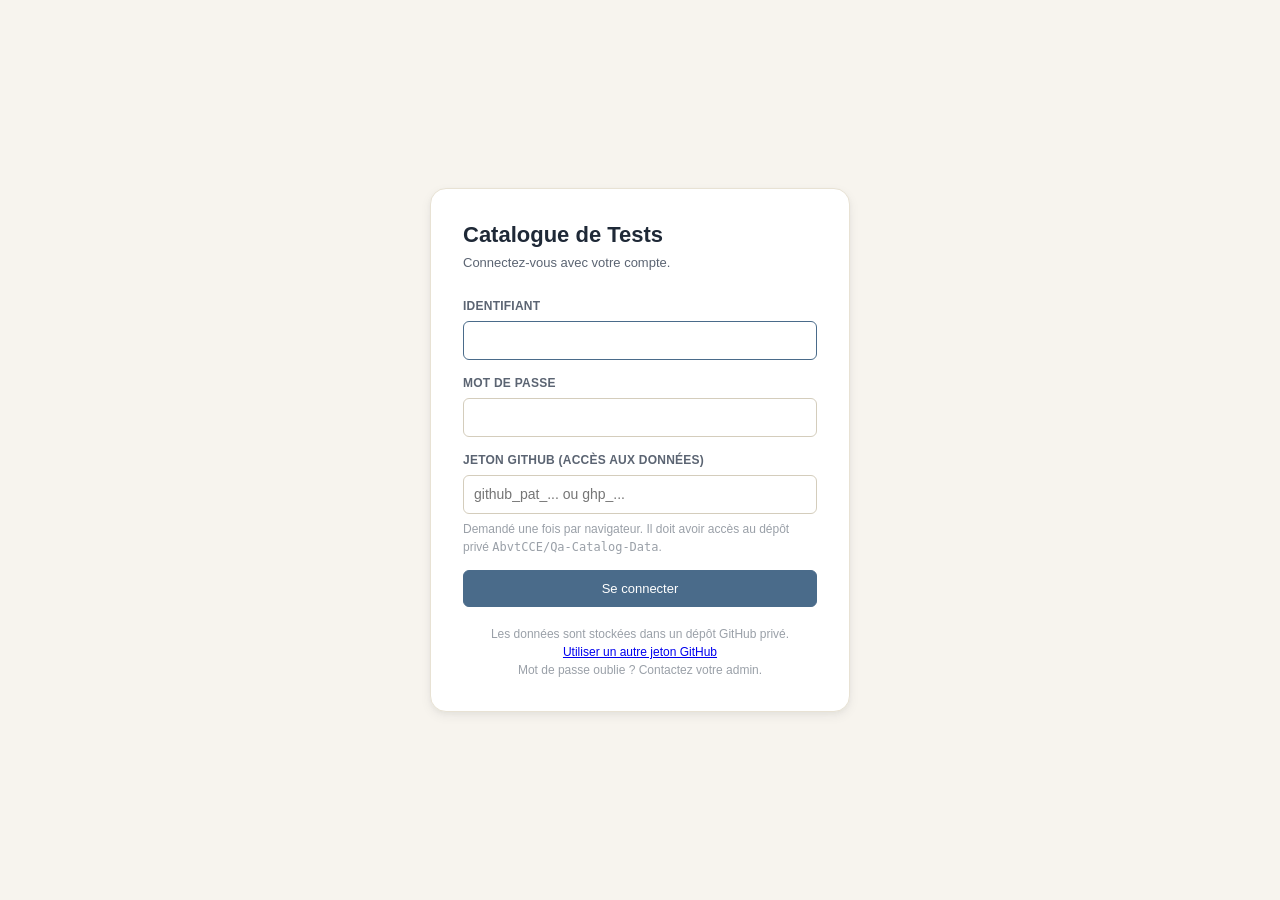
<file: index.html>
<!DOCTYPE html>
<html lang="fr">
<head>
<meta charset="UTF-8">
<meta name="viewport" content="width=device-width, initial-scale=1.0">
<title>Catalogue de Tests</title>
  <link rel="stylesheet" href="assets/css/app.css?v=2026.10.23.8">

<script src="assets/js/config.js?v=2026.10.23.8"></script>
<script src="assets/js/crypto-utils.js?v=2026.10.23.8"></script>
<script src="assets/js/github-api.js?v=2026.10.23.8"></script>
<script src="assets/js/session.js?v=2026.10.23.8"></script>
<script src="assets/js/permissions.js?v=2026.10.23.8"></script>
<script>
  /* Auth guard - bloque le rendu si non connecte. */
  if (!window.QASession.requireAuth()) {
    document.documentElement.style.display = 'none';
  }
</script>
</head>
<body>

<div class="app">
  <!-- ===== Sidebar ===== -->
  <aside class="sidebar">
    <svg class="memphis-deco memphis-deco-1" width="120" height="120" viewBox="0 0 120 120" aria-hidden="true">
      <circle cx="80" cy="40" r="32" fill="var(--memphis-1)"/>
      <circle cx="40" cy="80" r="6" fill="var(--memphis-3)"/>
      <circle cx="60" cy="100" r="3" fill="var(--memphis-2)"/>
    </svg>
    <svg class="memphis-deco memphis-deco-2" width="100" height="100" viewBox="0 0 100 100" aria-hidden="true">
      <path d="M10,50 Q25,20 50,50 T90,50" stroke="var(--memphis-4)" stroke-width="3" fill="none" stroke-linecap="round"/>
      <rect x="70" y="70" width="14" height="14" fill="var(--memphis-2)" transform="rotate(15 77 77)"/>
    </svg>

    <div class="logo">
      <span class="logo-mark">
        <svg width="14" height="14" viewBox="0 0 16 16" fill="none" stroke="currentColor" stroke-width="2" stroke-linecap="round" stroke-linejoin="round">
          <path d="M3 7l3 3 7-7"/>
          <path d="M3 13l3 3"/>
        </svg>
      </span>
      <span>Catalogue de Tests</span>
    </div>

    <div class="session-bar" id="session-bar"></div>
    <a href="admin.html" class="admin-link" id="admin-link" style="display:none;">
      <svg width="14" height="14" viewBox="0 0 24 24" fill="none" stroke="currentColor" stroke-width="2" stroke-linecap="round" stroke-linejoin="round"><circle cx="12" cy="8" r="4"/><path d="M4 21v-2a4 4 0 0 1 4-4h8a4 4 0 0 1 4 4v2"/></svg>
      <span>Administration</span>
    </a>
    <div id="sync-indicator" class="sync-indicator" style="display:none;"></div>
    <button id="btn-refresh-github" class="admin-link" style="cursor:pointer;width:100%;justify-content:center;border:1px solid var(--border);" title="Recharger les donnees depuis GitHub (force un fetch sans cache)">
      <svg width="14" height="14" viewBox="0 0 24 24" fill="none" stroke="currentColor" stroke-width="2" stroke-linecap="round" stroke-linejoin="round"><polyline points="23 4 23 10 17 10"/><polyline points="1 20 1 14 7 14"/><path d="M3.51 9a9 9 0 0 1 14.85-3.36L23 10M1 14l4.64 4.36A9 9 0 0 0 20.49 15"/></svg>
      <span>Recharger</span>
    </button>

    <nav class="nav" id="nav"></nav>

    <div class="sidebar-footer">
      <div id="file-sync-section" style="margin-bottom:12px;display:none;"></div>
      <div style="display:flex;gap:6px;margin-bottom:14px;" id="sb-export-import-row">
        <button class="btn btn-sm" id="sb-export" data-perm="export:read" data-tip="Télécharger une sauvegarde JSON ponctuelle" style="flex:1;">Export</button>
        <button class="btn btn-sm" id="sb-import" data-perm="export:update" data-tip="Restaurer depuis un fichier JSON" style="flex:1;">Import</button>
        <input type="file" id="sb-import-file" accept=".json" style="display:none;">
      </div>
      <div>Stockage</div>
      <div class="storage-bar"><div id="storage-fill" style="width:0%"></div></div>
      <div id="storage-text" style="margin-top:4px;">—</div>
    </div>
  </aside>

  <!-- ===== Main ===== -->
  <main>
    <section id="view-dashboard" class="tab-view"></section>
    <section id="view-projects" class="tab-view"></section>
    <section id="view-testers" class="tab-view"></section>
    <section id="view-data" class="tab-view"></section>
    <section id="view-environments" class="tab-view"></section>
    <section id="view-blocks" class="tab-view"></section>
    <section id="view-testcases" class="tab-view"></section>
    <section id="view-testsuites" class="tab-view"></section>
    <section id="view-testplans" class="tab-view"></section>
    <section id="view-risks" class="tab-view"></section>
    <section id="view-automation" class="tab-view"></section>
    <section id="view-anomalies" class="tab-view"></section>
    <section id="view-maturity" class="tab-view"></section>
    <section id="view-measure" class="tab-view"></section>
    <section id="view-reportbuilder" class="tab-view"></section>
    <section id="view-export" class="tab-view"></section>
  </main>
</div>

<!-- ===== Modals ===== -->
<div class="modal-backdrop" id="modal-backdrop">
  <div class="modal" id="modal" role="dialog" aria-modal="true">
    <div class="modal-header">
      <h2 id="modal-title">—</h2>
      <button class="btn-icon btn-ghost" data-close-modal aria-label="Fermer">
        <svg width="18" height="18" viewBox="0 0 24 24" fill="none" stroke="currentColor" stroke-width="2" stroke-linecap="round"><line x1="6" y1="6" x2="18" y2="18"/><line x1="6" y1="18" x2="18" y2="6"/></svg>
      </button>
    </div>
    <div class="modal-body" id="modal-body"></div>
    <div class="modal-footer" id="modal-footer"></div>
  </div>
</div>

<div class="modal-image-viewer" id="image-viewer">
  <img id="image-viewer-img" src="" alt="">
</div>

<div class="toast" id="toast"></div>

<!-- Indicateur de version : change à chaque déploiement. Permet de vérifier que la
     dernière version est bien servie par GitHub Pages (hors cache). -->
<div id="app-version" style="position:fixed;bottom:6px;left:8px;z-index:9999;font:11px/1.4 ui-monospace,SFMono-Regular,Menlo,monospace;color:var(--text-muted,#8a8a8a);background:var(--surface,rgba(255,255,255,.75));padding:2px 7px;border-radius:6px;border:1px solid var(--border,rgba(0,0,0,.08));opacity:.72;pointer-events:none;user-select:none;">v2026.10.23.8</div>

  <script src="assets/js/app/data-model.js?v=2026.10.23.8"></script>
  <script src="assets/js/app/helpers.js?v=2026.10.23.8"></script>
  <script src="assets/js/app/persistence.js?v=2026.10.23.8"></script>
  <script src="assets/js/app/renderers.js?v=2026.10.23.8"></script>
  <script src="assets/js/app/reports-export.js?v=2026.10.23.8"></script>
  <script src="assets/js/app/free-report.js?v=2026.10.23.8"></script>
  <script src="assets/js/app/weekly-report.js?v=2026.10.23.8"></script>
  <script src="assets/js/app/completion-report.js?v=2026.10.23.8"></script>
  <script src="assets/js/app/risks.js?v=2026.10.23.8"></script>
  <script src="assets/js/app/test-env-data.js?v=2026.10.23.8"></script>
  <script src="assets/js/app/automation.js?v=2026.10.23.8"></script>
  <script src="assets/js/app/guide.js?v=2026.10.23.8"></script>
  <script src="assets/js/app/measure.js?v=2026.10.23.8"></script>
  <script src="assets/js/app/maturity-data.js?v=2026.10.23.8"></script>
  <script src="assets/js/app/maturity.js?v=2026.10.23.8"></script>
  <script src="assets/js/app/ui-nav.js?v=2026.10.23.8"></script>
  <script src="assets/js/app/main.js?v=2026.10.23.8"></script>
</body>
</html>
</file>
<file: assets/css/app.css>
/* ===== Tokens ===== */
  :root {
    --bg: #F7F4EE;
    --bg-decoration: #EFEBE2;
    --surface: #FFFFFF;
    --surface-soft: #FBF9F4;
    --text: #1F2937;
    --text-soft: #5B6472;
    --text-muted: #9AA0A8;
    --border: #E8E2D4;
    --border-strong: #D4CDBC;

    --primary: #4A6B8A;
    --primary-soft: #DDE6F0;
    --accent: #D9824B;
    --accent-soft: #F8E6D6;
    --success: #5E9A82;
    --success-soft: #DCEAE3;
    --warning: #D4A24A;
    --warning-soft: #F6EBD2;
    --danger: #B86658;
    --danger-soft: #F4DCD7;

    --memphis-1: #E8C9A5;
    --memphis-2: #B8C9D9;
    --memphis-3: #D9B5B0;
    --memphis-4: #C5D5C2;

    --shadow-sm: 0 1px 2px rgba(31,41,55,0.04);
    --shadow: 0 1px 3px rgba(31,41,55,0.06), 0 1px 2px rgba(31,41,55,0.04);
    --shadow-lg: 0 4px 12px rgba(31,41,55,0.06), 0 2px 4px rgba(31,41,55,0.04);

    --radius-sm: 6px;
    --radius: 10px;
    --radius-lg: 16px;

    --font-sans: -apple-system, BlinkMacSystemFont, "Segoe UI", Roboto, Oxygen, Ubuntu, Cantarell, sans-serif;
    --font-mono: ui-monospace, SFMono-Regular, "SF Mono", Menlo, Consolas, monospace;
  }

  /* ===== Reset ===== */
  *, *::before, *::after { box-sizing: border-box; }
  html, body { margin: 0; padding: 0; }
  body {
    font-family: var(--font-sans);
    color: var(--text);
    background: var(--bg);
    font-size: 14px;
    line-height: 1.5;
    min-height: 100vh;
    -webkit-font-smoothing: antialiased;
  }
  button { font: inherit; color: inherit; cursor: pointer; border: none; background: none; padding: 0; }
  input, textarea, select { font: inherit; color: inherit; }
  ul, ol { margin: 0; padding: 0; list-style: none; }
  h1, h2, h3, h4, h5, h6 { margin: 0; font-weight: 600; line-height: 1.3; }

  /* ===== Layout ===== */
  .app {
    display: grid;
    grid-template-columns: 240px 1fr;
    min-height: 100vh;
  }

  /* ===== Sidebar ===== */
  .sidebar {
    background: var(--surface);
    border-right: 1px solid var(--border);
    padding: 24px 16px;
    position: relative;
    overflow: hidden;
    display: flex;
    flex-direction: column;
  }
  .logo {
    display: flex;
    align-items: center;
    gap: 10px;
    padding: 0 8px 24px;
    font-size: 16px;
    font-weight: 600;
    letter-spacing: -0.01em;
  }
  .logo-mark {
    width: 28px;
    height: 28px;
    border-radius: 8px;
    background: var(--text);
    color: var(--surface);
    display: grid;
    place-items: center;
    flex-shrink: 0;
  }
  .nav { display: flex; flex-direction: column; gap: 2px; }
  .nav-btn {
    display: flex;
    align-items: center;
    gap: 10px;
    padding: 9px 12px;
    border-radius: var(--radius-sm);
    color: var(--text-soft);
    font-size: 13.5px;
    font-weight: 500;
    text-align: left;
    width: 100%;
    transition: background 120ms, color 120ms;
  }
  .nav-btn:hover { background: var(--surface-soft); color: var(--text); }
  .nav-btn.active {
    background: var(--text);
    color: var(--surface);
  }
  .nav-btn svg { flex-shrink: 0; }
  .nav-section {
    margin-top: 14px;
    padding: 0 12px 4px;
    font-size: 10.5px;
    font-weight: 700;
    text-transform: uppercase;
    letter-spacing: 0.06em;
    color: var(--text-muted);
  }
  .nav-section:first-child { margin-top: 0; }
  .nav-btn.nested {
    padding-left: 22px;
    font-size: 13px;
  }

  .sidebar-footer {
    margin-top: auto;
    padding: 16px 8px 0;
    border-top: 1px solid var(--border);
    font-size: 11.5px;
    color: var(--text-muted);
  }
  .storage-bar {
    height: 4px;
    background: var(--border);
    border-radius: 2px;
    margin-top: 6px;
    overflow: hidden;
  }
  .storage-bar > div {
    height: 100%;
    background: var(--success);
    transition: width 200ms;
  }

  /* Memphis decoration in sidebar */
  .memphis-deco {
    position: absolute;
    pointer-events: none;
    opacity: 0.45;
  }
  .memphis-deco-1 { top: -20px; right: -30px; }
  .memphis-deco-2 { bottom: 80px; left: -28px; }

  /* ===== Main ===== */
  main {
    padding: 32px 40px 60px;
    max-width: 1280px;
    width: 100%;
  }

  .tab-view { display: none; }
  .tab-view.active { display: block; }

  /* ===== Page header ===== */
  .page-header {
    display: flex;
    justify-content: space-between;
    align-items: flex-end;
    gap: 24px;
    margin-bottom: 28px;
    padding-bottom: 20px;
    border-bottom: 1px solid var(--border);
  }
  .page-header h1 {
    font-size: 24px;
    letter-spacing: -0.015em;
  }
  .page-header .subtitle {
    color: var(--text-soft);
    font-size: 13.5px;
    margin-top: 4px;
  }
  .page-header .actions { display: flex; gap: 8px; flex-shrink: 0; }

  /* ===== Buttons ===== */
  .btn {
    display: inline-flex;
    align-items: center;
    gap: 6px;
    padding: 8px 14px;
    border-radius: var(--radius-sm);
    background: var(--surface);
    border: 1px solid var(--border-strong);
    color: var(--text);
    font-size: 13px;
    font-weight: 500;
    transition: background 120ms, border-color 120ms;
  }
  .btn:hover { background: var(--surface-soft); border-color: var(--text-soft); }
  .btn-primary {
    background: var(--text);
    color: var(--surface);
    border-color: var(--text);
  }
  .btn-primary:hover { background: #2d3845; border-color: #2d3845; }
  .btn-danger {
    background: var(--surface);
    color: var(--danger);
    border-color: var(--danger-soft);
  }
  .btn-danger:hover { background: var(--danger-soft); border-color: var(--danger); }
  .btn-ghost {
    background: transparent;
    border-color: transparent;
    color: var(--text-soft);
  }
  .btn-ghost:hover { background: var(--surface-soft); color: var(--text); }
  .btn-sm { padding: 5px 10px; font-size: 12px; }
  .btn-icon {
    width: 30px; height: 30px;
    padding: 0;
    display: grid; place-items: center;
  }

  /* ===== Cards ===== */
  .card {
    background: var(--surface);
    border: 1px solid var(--border);
    border-radius: var(--radius);
    padding: 18px;
    transition: box-shadow 120ms, border-color 120ms;
  }
  .card:hover { box-shadow: var(--shadow); }
  .card-grid {
    display: grid;
    grid-template-columns: repeat(auto-fill, minmax(280px, 1fr));
    gap: 14px;
  }
  .campaign-grid {
    display: grid;
    grid-template-columns: repeat(auto-fit, minmax(300px, 1fr));
    gap: 14px;
  }

  /* ===== Forms ===== */
  .form-group { display: flex; flex-direction: column; gap: 6px; margin-bottom: 16px; }
  .form-row { display: grid; grid-template-columns: 1fr 1fr; gap: 16px; }
  .form-row-3 { grid-template-columns: 1fr 1fr 1fr; }
  label.field-label {
    font-size: 12.5px;
    font-weight: 500;
    color: var(--text-soft);
  }
  label.field-label .required { color: var(--danger); }
  label.field-label .hint { color: var(--text-muted); font-weight: 400; margin-left: 4px; }

  input[type="text"], input[type="number"], input[type="date"], textarea, select {
    width: 100%;
    padding: 8px 10px;
    border: 1px solid var(--border-strong);
    border-radius: var(--radius-sm);
    background: var(--surface);
    font-size: 13.5px;
    transition: border-color 120ms, box-shadow 120ms;
  }
  input:focus, textarea:focus, select:focus {
    outline: none;
    border-color: var(--primary);
    box-shadow: 0 0 0 3px var(--primary-soft);
  }
  textarea { resize: vertical; min-height: 70px; font-family: inherit; }

  /* ===== Checkbox group ===== */
  .check-group {
    display: flex;
    flex-wrap: wrap;
    gap: 6px;
  }
  .check-pill {
    display: inline-flex;
    align-items: center;
    gap: 6px;
    padding: 6px 11px;
    border: 1px solid var(--border-strong);
    border-radius: 20px;
    background: var(--surface);
    font-size: 12.5px;
    cursor: pointer;
    transition: all 120ms;
    user-select: none;
  }
  .check-pill input { display: none; }
  .check-pill:hover { border-color: var(--text-soft); }
  .check-pill.checked {
    background: var(--text);
    color: var(--surface);
    border-color: var(--text);
  }

  /* ===== Switch / boolean ===== */
  .switch {
    display: inline-flex;
    align-items: center;
    gap: 10px;
    cursor: pointer;
    user-select: none;
  }
  .switch input { display: none; }
  .switch-track {
    width: 36px;
    height: 20px;
    background: var(--border-strong);
    border-radius: 12px;
    position: relative;
    transition: background 150ms;
  }
  .switch-track::after {
    content: "";
    position: absolute;
    top: 2px; left: 2px;
    width: 16px; height: 16px;
    background: var(--surface);
    border-radius: 50%;
    transition: transform 150ms;
    box-shadow: 0 1px 2px rgba(0,0,0,0.15);
  }
  .switch input:checked + .switch-track { background: var(--success); }
  .switch input:checked + .switch-track::after { transform: translateX(16px); }

  /* ===== Steps editor ===== */
  .steps-editor { display: flex; flex-direction: column; gap: 8px; }
  .step-row {
    display: grid;
    grid-template-columns: 28px 1fr 1fr auto;
    gap: 6px;
    align-items: start;
  }
  .step-row .step-actions {
    display: flex;
    gap: 2px;
    align-items: center;
  }
  .step-num {
    height: 30px;
    display: grid;
    place-items: center;
    background: var(--surface-soft);
    border: 1px solid var(--border);
    border-radius: var(--radius-sm);
    font-size: 11.5px;
    font-weight: 600;
    color: var(--text-soft);
  }
  .step-row textarea { min-height: 32px; padding: 6px 8px; }
  .step-shot-toggle {
    width: 30px; height: 30px;
    border-radius: var(--radius-sm);
    display: grid;
    place-items: center;
    color: var(--text-muted);
    background: var(--surface);
    border: 1px solid var(--border);
    transition: all 120ms;
  }
  .step-shot-toggle:hover {
    color: var(--text);
    border-color: var(--text-soft);
  }
  .step-shot-toggle.active {
    background: var(--accent-soft);
    color: #8a4a1f;
    border-color: var(--accent-soft);
  }

  /* ===== Screenshots ===== */
  .screenshots-grid {
    display: grid;
    grid-template-columns: repeat(auto-fill, minmax(120px, 1fr));
    gap: 8px;
    margin-top: 8px;
  }
  .screenshot-thumb {
    position: relative;
    aspect-ratio: 4/3;
    border-radius: var(--radius-sm);
    overflow: hidden;
    border: 1px solid var(--border);
    background: var(--surface-soft);
  }
  .screenshot-thumb img { width: 100%; height: 100%; object-fit: cover; cursor: zoom-in; }
  .screenshot-remove {
    position: absolute;
    top: 4px; right: 4px;
    width: 22px; height: 22px;
    border-radius: 50%;
    background: rgba(0,0,0,0.6);
    color: white;
    display: grid;
    place-items: center;
  }
  .screenshot-add {
    aspect-ratio: 4/3;
    border: 1.5px dashed var(--border-strong);
    border-radius: var(--radius-sm);
    background: var(--surface-soft);
    color: var(--text-muted);
    display: flex;
    flex-direction: column;
    align-items: center;
    justify-content: center;
    gap: 6px;
    font-size: 11.5px;
    cursor: pointer;
    transition: border-color 120ms, color 120ms;
  }
  .screenshot-add:hover { border-color: var(--primary); color: var(--primary); }

  /* ===== Modal ===== */
  .modal-backdrop {
    position: fixed;
    inset: 0;
    background: rgba(31,41,55,0.5);
    display: none;
    align-items: flex-start;
    justify-content: center;
    padding: 20px;
    overflow-y: auto;
    z-index: 100;
  }
  .modal-backdrop.open { display: flex; }
  .modal {
    background: var(--surface);
    border-radius: var(--radius-lg);
    width: 100%;
    max-width: 720px;
    box-shadow: var(--shadow-lg);
    overflow: hidden;
    display: flex;
    flex-direction: column;
    max-height: calc(100vh - 40px);
  }
  .modal.modal-wide { max-width: 1080px; }
  /* Weekly test progress report : formulaire à gauche, aperçu à droite */
  .wr-layout { display: grid; grid-template-columns: 300px 1fr; gap: 18px; align-items: start; }
  @media (max-width: 900px) { .wr-layout { grid-template-columns: 1fr; } }
  .wr-preview {
    border: 1px solid var(--border); border-radius: var(--radius-sm);
    padding: 14px 18px; background: var(--surface); font-size: 13px; line-height: 1.5;
  }
  .wr-preview h1 { font-size: 18px; margin: 0 0 6px; }
  .wr-preview h2 { font-size: 14px; margin: 14px 0 6px; }
  .wr-preview p, .wr-preview ul { margin: 0 0 6px; }
  .wr-preview table { margin: 0 0 6px; font-size: 12.5px; }
  .wr-preview small { color: var(--text-muted); }

  /* Aide pour débutants (onglets Mesurer et Maturité) */
  .guide-toggle { display: inline-flex; align-items: center; gap: 5px; font-size: 12.5px; color: var(--text-soft); cursor: pointer; margin-right: 6px; }
  .guide-box {
    background: var(--primary-soft);
    border: 1px solid var(--primary-soft);
    border-radius: var(--radius);
    padding: 10px 14px;
    margin-bottom: 16px;
    font-size: 13px;
  }
  .guide-box > summary { cursor: pointer; font-weight: 600; font-size: 14px; color: var(--primary); }
  .guide-box p { margin: 8px 0 4px; }
  .guide-box ol { margin: 6px 0 2px; padding-left: 20px; }
  .guide-box li { margin: 4px 0; }
  .help-details { margin: 4px 0; font-size: 12px; }
  .help-details > summary { cursor: pointer; color: var(--primary); font-size: 12px; }
  .help-details > summary:hover { text-decoration: underline; }
  .help-body {
    margin-top: 4px;
    padding: 8px 10px;
    background: var(--surface-soft);
    border-radius: var(--radius-sm);
    color: var(--text-soft);
    font-size: 12px;
    line-height: 1.45;
  }
  .help-body > div + div { margin-top: 3px; }
  .help-plain { font-size: 12px; color: var(--text-soft); margin: 2px 0; line-height: 1.4; }
  .help-list { margin: 0; }
  .help-list dt { font-weight: 600; color: var(--text); margin-top: 5px; }
  .help-list dd { margin: 1px 0 0; }
  .help-choices { margin: 0; padding-left: 18px; }
  .help-choices li { margin: 3px 0; }
  .mat-check { font-size: 12.5px; color: var(--text-soft); margin: 3px 0; padding-left: 8px; border-left: 3px solid var(--primary-soft); }
  .glossary { margin: 0; columns: 2 320px; column-gap: 24px; }
  .glossary > div { break-inside: avoid; margin-bottom: 6px; }
  .glossary dt { font-weight: 600; color: var(--text); }
  .glossary dd { margin: 0; }
  .modal-header {
    padding: 18px 24px;
    border-bottom: 1px solid var(--border);
    display: flex;
    justify-content: space-between;
    align-items: center;
    flex-shrink: 0;
  }
  .modal-header h2 { font-size: 17px; }
  .modal-body { padding: 24px; overflow-y: auto; flex: 1 1 auto; min-height: 0; }
  .modal-footer {
    padding: 14px 24px;
    border-top: 1px solid var(--border);
    display: flex;
    justify-content: flex-end;
    gap: 8px;
    background: var(--surface-soft);
    flex-shrink: 0;
  }

  .modal-image-viewer {
    position: fixed;
    inset: 0;
    background: rgba(0,0,0,0.85);
    z-index: 200;
    display: none;
    align-items: center;
    justify-content: center;
    padding: 40px;
  }
  .modal-image-viewer.open { display: flex; }
  .modal-image-viewer img { max-width: 100%; max-height: 100%; }

  /* ===== Test case list ===== */
  .folder-section {
    margin-bottom: 28px;
  }
  .folder-header {
    display: flex;
    align-items: center;
    gap: 10px;
    margin-bottom: 12px;
    padding: 8px 12px;
    background: var(--surface-soft);
    border-radius: var(--radius-sm);
    font-size: 13px;
    font-weight: 600;
    color: var(--text);
  }
  .folder-header .count {
    margin-left: auto;
    color: var(--text-muted);
    font-weight: 500;
    font-size: 12px;
  }
  .folder-header.transverse { background: var(--memphis-1); color: var(--text); }
  .folder-header.interfaces { background: var(--memphis-2); color: var(--text); }

  .testcase-row {
    display: grid;
    grid-template-columns: 22px 28px 28px 1fr auto auto auto auto auto auto;
    align-items: center;
    gap: 10px;
    padding: 12px 14px;
    background: var(--surface);
    border: 1px solid var(--border);
    border-radius: var(--radius-sm);
    margin-bottom: 6px;
    transition: border-color 120ms, box-shadow 120ms;
  }
  .testcase-row.selected {
    border-color: var(--primary);
    background: linear-gradient(0deg, var(--primary-soft), var(--primary-soft)), var(--surface);
    background-blend-mode: multiply;
  }
  .testcase-select {
    width: 16px; height: 16px; cursor: pointer; margin: 0;
  }

  /* ===== Bulk action bar ===== */
  .bulk-bar {
    display: flex;
    align-items: center;
    gap: 12px;
    padding: 10px 14px;
    background: var(--primary-soft);
    border: 1px solid #C0D2E5;
    border-radius: var(--radius);
    margin-bottom: 12px;
    position: sticky;
    top: 8px;
    z-index: 10;
  }
  .bulk-info {
    flex: 1;
    font-size: 13px;
    color: var(--primary);
  }
  .bulk-info strong {
    font-size: 14px;
    margin-right: 4px;
  }
  .bulk-actions {
    display: flex;
    gap: 6px;
    flex-wrap: wrap;
  }

  /* ===== Bulk edit modal fields ===== */
  .bulk-field {
    border: 1px solid var(--border);
    border-radius: var(--radius-sm);
    padding: 12px 14px;
    margin: 0 0 10px;
    background: var(--surface);
  }
  .bulk-field:has(.bulk-toggle input:checked) {
    background: var(--primary-soft);
    border-color: #C0D2E5;
  }
  .bulk-toggle {
    display: flex;
    align-items: center;
    gap: 8px;
    font-weight: 500;
    font-size: 13px;
    cursor: pointer;
    user-select: none;
    margin-bottom: 8px;
  }
  .bulk-toggle input { margin: 0; }
  .bulk-field select:disabled {
    opacity: 0.4;
    cursor: not-allowed;
  }
  .bulk-mode {
    display: flex;
    gap: 14px;
    margin-bottom: 8px;
    font-size: 12px;
    color: var(--text-soft);
  }
  .bulk-mode label {
    display: flex;
    align-items: center;
    gap: 4px;
    cursor: pointer;
  }
  .testcase-row:hover { border-color: var(--border-strong); box-shadow: var(--shadow-sm); }
  .testcase-step-count {
    font-size: 11.5px;
    color: var(--text-soft);
    display: flex; align-items: center; gap: 4px;
    white-space: nowrap;
  }
  .testcase-step-count.warn {
    color: #8a4a1f;
    font-weight: 500;
  }
  .testcase-step-count.empty {
    color: #8a3a2c;
    font-weight: 500;
  }
  .testcase-status {
    width: 8px; height: 8px; border-radius: 50%;
    background: var(--border-strong);
    flex-shrink: 0;
    margin: 0 auto;
  }
  .testcase-status.ready { background: var(--success); }
  .testcase-title {
    font-size: 13.5px;
    font-weight: 500;
    overflow: hidden;
    text-overflow: ellipsis;
    white-space: nowrap;
  }
  .testcase-meta {
    display: flex;
    align-items: center;
    gap: 4px;
    font-size: 11.5px;
    color: var(--text-soft);
  }

  .badge {
    display: inline-flex;
    align-items: center;
    gap: 4px;
    padding: 2px 7px;
    border-radius: 10px;
    font-size: 11px;
    font-weight: 500;
    background: var(--surface-soft);
    color: var(--text-soft);
    border: 1px solid var(--border);
  }
  .badge-success { background: var(--success-soft); color: var(--success); border-color: var(--success-soft); }
  .badge-warning { background: var(--warning-soft); color: #8a6a25; border-color: var(--warning-soft); }
  .badge-accent { background: var(--accent-soft); color: #8a4a1f; border-color: var(--accent-soft); }
  .badge-primary { background: var(--primary-soft); color: var(--primary); border-color: var(--primary-soft); }
  .badge-danger { background: #F4D9D4; color: #8a3a2c; border-color: #E8C5BD; }
  .badge-muted { background: var(--surface-soft); color: var(--text-muted); border-color: var(--border); }

  /* ===== CRUD pill (per-test classification) ===== */
  .crud-pill {
    display: inline-flex;
    align-items: center;
    justify-content: center;
    width: 22px;
    height: 22px;
    border-radius: 6px;
    font-size: 11px;
    font-weight: 700;
    letter-spacing: 0;
    flex-shrink: 0;
  }
  .crud-pill.create { background: #DCEAE3; color: #2F6754; }
  .crud-pill.read   { background: #DDE6F0; color: #4A6B8A; }
  .crud-pill.update { background: #F8E6D6; color: #8a4a1f; }
  .crud-pill.delete { background: #F4D9D4; color: #8a3a2c; }
  .crud-pill.none   { background: var(--surface-soft); color: var(--text-muted); border: 1px dashed var(--border-strong); }

  /* ===== Variable pill (in step text) ===== */
  .var-pill {
    display: inline-flex;
    align-items: center;
    gap: 4px;
    padding: 1px 8px;
    margin: 0 1px;
    border-radius: 4px;
    background: var(--primary-soft);
    color: var(--primary);
    font-size: 12px;
    font-weight: 500;
    border: 1px solid #C0D2E5;
    user-select: none;
    line-height: 1.5;
    vertical-align: baseline;
    white-space: nowrap;
    cursor: default;
  }
  .var-pill::before {
    content: '⟨';
    color: var(--primary);
    opacity: 0.5;
    font-weight: 600;
  }
  .var-pill::after {
    content: '⟩';
    color: var(--primary);
    opacity: 0.5;
    font-weight: 600;
  }
  .var-pill.missing {
    background: #F4D9D4;
    color: #8a3a2c;
    border-color: #E8C5BD;
  }
  .var-pill.missing::before, .var-pill.missing::after {
    color: #8a3a2c;
  }

  /* ===== Step rich editor (contenteditable) ===== */
  .step-rich {
    width: 100%;
    min-height: 32px;
    padding: 6px 8px;
    border: 1px solid var(--border-strong);
    border-radius: var(--radius-sm);
    background: var(--surface);
    font: inherit;
    line-height: 1.55;
    color: var(--text);
    outline: none;
    transition: border-color 120ms, box-shadow 120ms;
  }
  .step-rich:focus {
    border-color: var(--primary);
    box-shadow: 0 0 0 3px var(--primary-soft);
  }
  .step-rich:empty::before {
    content: attr(data-placeholder);
    color: var(--text-muted);
    pointer-events: none;
  }

  /* ===== Block reference row in step editor ===== */
  .block-ref-row {
    grid-template-columns: 28px 1fr auto !important;
    background: var(--accent-soft);
    border: 1px dashed #EFD3B8;
    border-radius: var(--radius-sm);
    padding: 8px 10px;
    margin: 2px 0;
  }
  .block-ref-row.missing {
    background: #F4D9D4;
    border-color: #E8C5BD;
  }
  .block-ref-body { display: flex; flex-direction: column; gap: 2px; min-width: 0; }
  .block-ref-name {
    display: flex; align-items: center; gap: 6px;
    font-weight: 500; font-size: 13px; color: var(--accent);
  }
  .block-ref-row.missing .block-ref-name { color: #8a3a2c; }
  .block-ref-sub { font-size: 11.5px; color: var(--text-soft); }

  /* ===== Block picker popover (anchored to button) ===== */
  .block-picker-popover {
    background: var(--surface);
    border: 1px solid var(--border-strong);
    border-radius: var(--radius);
    box-shadow: 0 8px 24px rgba(0,0,0,0.12);
    min-width: 320px;
    max-width: 420px;
    max-height: 360px;
    display: flex;
    flex-direction: column;
    z-index: 9999;
    overflow: hidden;
  }
  .block-picker-header {
    padding: 10px 12px;
    border-bottom: 1px solid var(--border);
    background: var(--surface-soft);
    font-size: 11px;
    color: var(--text-muted);
    text-transform: uppercase;
    letter-spacing: 0.04em;
    font-weight: 600;
    display: flex;
    align-items: center;
    gap: 6px;
  }
  .block-picker-list {
    flex: 1;
    overflow-y: auto;
    padding: 4px;
  }
  .block-picker-item {
    display: flex;
    flex-direction: column;
    gap: 2px;
    width: 100%;
    text-align: left;
    padding: 8px 10px;
    background: transparent;
    border: none;
    border-radius: 4px;
    cursor: pointer;
    font: inherit;
  }
  .block-picker-item:hover {
    background: var(--surface-soft);
  }
  .block-picker-name {
    font-weight: 500;
    font-size: 13px;
    color: var(--text);
  }
  .block-picker-meta {
    font-size: 11.5px;
    color: var(--text-muted);
    overflow: hidden;
    text-overflow: ellipsis;
    white-space: nowrap;
  }

  /* ===== Jira tickets list (in test case modal) ===== */
  .jira-list {
    display: flex;
    flex-direction: column;
    gap: 6px;
  }
  .jira-row {
    display: grid;
    grid-template-columns: 28px 130px 1fr auto;
    gap: 6px;
    align-items: center;
  }
  .jira-row .jira-num {
    height: 30px;
    display: grid;
    place-items: center;
    background: var(--surface-soft);
    border: 1px solid var(--border);
    border-radius: var(--radius-sm);
    font-size: 11.5px;
    color: var(--text-muted);
    font-weight: 500;
  }
  .jira-row input[type="text"], .jira-row input[type="url"] {
    height: 32px;
    padding: 6px 8px;
    border: 1px solid var(--border-strong);
    border-radius: var(--radius-sm);
    background: var(--surface);
    font: inherit;
    font-size: 13px;
  }
  .jira-row input.jira-key {
    font-family: ui-monospace, "SFMono-Regular", "JetBrains Mono", "Cascadia Mono", Consolas, monospace;
    font-weight: 500;
    text-transform: uppercase;
  }
  .jira-row .jira-actions {
    display: flex;
    gap: 2px;
    align-items: center;
  }
  .jira-pill {
    display: inline-flex;
    align-items: center;
    gap: 4px;
    padding: 2px 8px;
    border-radius: 4px;
    background: #E8F0FB;
    color: #1F4173;
    border: 1px solid #C8D9EE;
    font-family: ui-monospace, "SFMono-Regular", "JetBrains Mono", "Cascadia Mono", Consolas, monospace;
    font-size: 11px;
    font-weight: 500;
    text-decoration: none;
  }
  .jira-pill:hover {
    background: #D9E5F4;
    border-color: var(--primary);
  }
  .jira-pill .ext-icon {
    opacity: 0.55;
  }

  /* ===== Variable toolbox (above steps editor) ===== */
  .var-toolbox {
    background: var(--surface-soft);
    border: 1px solid var(--border);
    border-radius: var(--radius-sm);
    padding: 10px 12px;
    margin-bottom: 10px;
  }
  .var-toolbox-header {
    display: flex;
    align-items: center;
    gap: 8px;
    font-size: 11px;
    color: var(--text-muted);
    text-transform: uppercase;
    letter-spacing: 0.04em;
    font-weight: 600;
    margin-bottom: 8px;
  }
  .var-toolbox-empty {
    font-size: 12.5px;
    color: var(--text-muted);
    font-style: italic;
  }
  .var-toolbox-table {
    margin-bottom: 6px;
  }
  .var-toolbox-table:last-child { margin-bottom: 0; }
  .var-toolbox-table-name {
    font-size: 11.5px;
    font-weight: 600;
    color: var(--text-soft);
    margin-bottom: 4px;
  }
  .var-toolbox-cols {
    display: flex;
    flex-wrap: wrap;
    gap: 4px;
  }
  .var-toolbox-btn {
    display: inline-flex;
    align-items: center;
    gap: 4px;
    padding: 3px 9px;
    border-radius: 4px;
    background: var(--surface);
    color: var(--primary);
    font-size: 12px;
    font-weight: 500;
    border: 1px solid #C0D2E5;
    cursor: pointer;
    transition: all 100ms;
    line-height: 1.5;
  }
  .var-toolbox-btn:hover {
    background: var(--primary-soft);
    border-color: var(--primary);
  }
  .var-toolbox-btn:disabled {
    opacity: 0.4;
    cursor: not-allowed;
  }

  /* ===== Data table editor ===== */
  .data-grid {
    border: 1px solid var(--border);
    border-radius: var(--radius-sm);
    overflow: auto;
    background: var(--surface);
    max-width: 100%;
  }
  .data-grid table {
    border-collapse: collapse;
    min-width: 100%;
  }
  .data-grid th, .data-grid td {
    border: 1px solid var(--border);
    padding: 0;
    vertical-align: top;
    background: var(--surface);
  }
  .data-grid th {
    background: var(--surface-soft);
    padding: 6px 8px;
    font-weight: 600;
    text-align: left;
    font-size: 12.5px;
    position: sticky;
    top: 0;
    z-index: 1;
  }
  .data-grid th .col-head {
    display: flex;
    align-items: center;
    gap: 4px;
  }
  .data-grid th .col-head input {
    flex: 1;
    border: none;
    background: transparent;
    font: inherit;
    font-weight: 600;
    padding: 2px 4px;
    border-radius: 3px;
    min-width: 80px;
  }
  .data-grid th .col-head input:focus {
    outline: 1px solid var(--primary);
    background: var(--surface);
  }
  .data-grid th .col-head button {
    flex-shrink: 0;
    width: 22px;
    height: 22px;
    border-radius: 3px;
    border: none;
    background: transparent;
    color: var(--text-muted);
    cursor: pointer;
  }
  .data-grid th .col-head button:hover {
    background: #F4D9D4;
    color: #8a3a2c;
  }
  .data-grid td input {
    width: 100%;
    border: none;
    background: transparent;
    font: inherit;
    padding: 6px 8px;
    border-radius: 0;
  }
  .data-grid td input:focus {
    outline: 2px solid var(--primary);
    outline-offset: -2px;
    background: var(--surface);
  }
  .data-grid .row-action {
    width: 32px;
    text-align: center;
    background: var(--surface-soft);
  }
  .data-grid .row-action button {
    width: 22px;
    height: 22px;
    border: none;
    border-radius: 3px;
    background: transparent;
    color: var(--text-muted);
    cursor: pointer;
  }
  .data-grid .row-action button:hover {
    background: #F4D9D4;
    color: #8a3a2c;
  }
  .data-grid .add-col-cell {
    background: var(--surface-soft);
    text-align: center;
    width: 40px;
  }
  .data-grid .add-col-cell button, .data-grid .add-row-btn {
    background: transparent;
    border: 1px dashed var(--border-strong);
    color: var(--text-muted);
    padding: 4px 10px;
    border-radius: 4px;
    cursor: pointer;
    font: inherit;
    font-size: 12px;
  }
  .data-grid .add-col-cell button:hover, .data-grid .add-row-btn:hover {
    color: var(--primary);
    border-color: var(--primary);
    background: var(--primary-soft);
  }

  /* ===== Alert banner (for dashboard warnings) ===== */
  .alert-banner {
    display: flex;
    align-items: flex-start;
    gap: 12px;
    padding: 14px 16px;
    background: #F8E8E4;
    border: 1px solid #E8C5BD;
    border-left: 3px solid #B86658;
    border-radius: var(--radius);
    margin-bottom: 18px;
  }
  .alert-banner.warn {
    background: var(--accent-soft);
    border-color: #EFD3B8;
    border-left-color: var(--accent);
  }
  .alert-banner > svg { color: #8a3a2c; flex-shrink: 0; margin-top: 2px; }
  .alert-banner.warn > svg { color: #8a4a1f; }
  .alert-banner .body { flex: 1; font-size: 13px; }
  .alert-banner .body strong { display: block; margin-bottom: 2px; }
  .alert-banner button {
    background: transparent;
    border: 1px solid currentColor;
    color: inherit;
    padding: 4px 10px;
    border-radius: var(--radius-sm);
    font-size: 12px;
    cursor: pointer;
    flex-shrink: 0;
  }
  .alert-banner button:hover { background: rgba(0,0,0,0.04); }

  /* ===== Filters ===== */
  .filter-bar {
    display: flex;
    gap: 8px;
    margin-bottom: 18px;
    flex-wrap: wrap;
    padding: 12px;
    background: var(--surface);
    border: 1px solid var(--border);
    border-radius: var(--radius);
  }
  .filter-bar select, .filter-bar input {
    width: auto;
    min-width: 150px;
    padding: 6px 10px;
    font-size: 12.5px;
  }
  .filter-bar input[type="text"] { min-width: 220px; }

  /* ===== Empty state ===== */
  .empty-state {
    padding: 48px 20px;
    text-align: center;
    color: var(--text-soft);
  }
  .empty-state svg { margin-bottom: 16px; opacity: 0.7; }
  .empty-state h3 { font-size: 15px; margin-bottom: 6px; color: var(--text); }
  .empty-state p { font-size: 13px; margin-bottom: 18px; }

  /* ===== Dashboard ===== */
  .dashboard-grid {
    display: grid;
    grid-template-columns: repeat(12, 1fr);
    gap: 16px;
    margin-bottom: 24px;
  }
  .stat-card {
    grid-column: span 3;
    background: var(--surface);
    border: 1px solid var(--border);
    border-radius: var(--radius);
    padding: 18px;
    position: relative;
    overflow: hidden;
  }
  .stat-card .label {
    font-size: 11.5px;
    color: var(--text-soft);
    text-transform: uppercase;
    letter-spacing: 0.04em;
    font-weight: 600;
    margin-bottom: 8px;
  }
  .stat-card .value {
    font-size: 28px;
    font-weight: 600;
    letter-spacing: -0.02em;
    line-height: 1;
  }
  .stat-card .delta {
    font-size: 12px;
    color: var(--text-soft);
    margin-top: 4px;
  }
  .stat-card.col-6 { grid-column: span 6; }
  .stat-card.col-12 { grid-column: span 12; }

  .progress-bar {
    height: 6px;
    background: var(--border);
    border-radius: 3px;
    overflow: hidden;
    margin-top: 12px;
  }
  .progress-bar > div {
    height: 100%;
    background: var(--success);
    border-radius: 3px;
    transition: width 300ms;
  }
  .progress-bar.primary > div { background: var(--primary); }
  .progress-bar.accent > div { background: var(--accent); }

  .donut {
    display: grid;
    grid-template-columns: 140px 1fr;
    gap: 20px;
    align-items: center;
  }
  .donut-svg { width: 140px; height: 140px; }
  .donut-legend { display: flex; flex-direction: column; gap: 6px; }
  .legend-item {
    display: flex;
    align-items: center;
    gap: 8px;
    font-size: 12.5px;
  }
  .legend-swatch {
    width: 10px; height: 10px;
    border-radius: 2px;
    flex-shrink: 0;
  }
  .legend-label { flex: 1; color: var(--text-soft); }
  .legend-value { font-weight: 500; }

  .bar-chart { display: flex; flex-direction: column; gap: 10px; }
  .bar-row {
    display: grid;
    grid-template-columns: 130px 1fr 40px;
    gap: 10px;
    align-items: center;
    font-size: 12.5px;
  }
  .bar-row .label { color: var(--text-soft); overflow: hidden; text-overflow: ellipsis; white-space: nowrap; }
  .bar-row .bar {
    height: 16px;
    background: var(--border);
    border-radius: 3px;
    overflow: hidden;
  }
  .bar-row .bar > div {
    height: 100%;
    background: var(--primary);
    transition: width 300ms;
  }
  .bar-row .value { text-align: right; font-weight: 500; }

  .stat-card h3 {
    font-size: 13px;
    margin-bottom: 14px;
    color: var(--text);
  }

  /* ===== Project setup banner ===== */
  .project-setup {
    background: var(--surface);
    border: 1px solid var(--border);
    border-radius: var(--radius);
    padding: 18px 20px;
    margin-bottom: 16px;
    display: grid;
    grid-template-columns: 1fr auto auto auto;
    gap: 16px;
    align-items: end;
  }
  .project-setup .form-group { margin: 0; }

  /* ===== Ordered list (drag-and-drop reorder) ===== */
  .ordered-list {
    border: 1px solid var(--border-strong);
    border-radius: var(--radius-sm);
    background: var(--surface);
    min-height: 60px;
    padding: 4px;
    list-style: none;
    margin: 0;
  }
  .ordered-empty {
    padding: 16px;
    text-align: center;
    color: var(--text-muted);
    font-size: 12.5px;
  }
  .ordered-item {
    display: flex;
    align-items: center;
    gap: 8px;
    padding: 6px 8px;
    border-radius: var(--radius-sm);
    font-size: 13px;
    transition: background 100ms;
  }
  .ordered-item:hover { background: var(--surface-soft); }
  .ordered-item.dragging { opacity: 0.4; }
  .ordered-item.drag-over {
    background: var(--primary-soft);
    box-shadow: inset 0 2px 0 var(--primary);
  }
  .drag-handle {
    color: var(--text-muted);
    cursor: grab;
    user-select: none;
    font-family: var(--font-mono);
    letter-spacing: -3px;
    font-size: 14px;
    flex-shrink: 0;
    padding: 0 2px;
  }
  .drag-handle:active { cursor: grabbing; }
  .order-num {
    min-width: 24px;
    text-align: center;
    font-size: 11.5px;
    font-weight: 600;
    color: var(--text-soft);
    flex-shrink: 0;
  }
  .ordered-item .item-title {
    flex: 1;
    min-width: 0;
    overflow: hidden;
    text-overflow: ellipsis;
    white-space: nowrap;
  }
  .ordered-item .item-meta {
    font-size: 11px;
    color: var(--text-muted);
    flex-shrink: 0;
  }
  .ordered-item .item-actions {
    display: flex;
    gap: 1px;
    flex-shrink: 0;
  }
  .ordered-item .item-actions button {
    width: 22px;
    height: 22px;
    border-radius: var(--radius-sm);
    display: grid;
    place-items: center;
    color: var(--text-muted);
    font-size: 13px;
    line-height: 1;
  }
  .ordered-item .item-actions button:hover:not(:disabled) {
    background: var(--surface);
    color: var(--text);
  }
  .ordered-item .item-actions button:disabled {
    opacity: 0.25;
    cursor: not-allowed;
  }
  .ordered-item.has-data-panel { flex-wrap: wrap; }
  .row-data-panel {
    flex: 1 1 100%;
    margin-top: 6px;
    padding: 10px 12px;
    background: var(--surface-soft);
    border: 1px solid var(--border);
    border-radius: var(--radius-sm);
    font-size: 12.5px;
  }
  .row-data-panel .rdp-header {
    display: flex;
    align-items: center;
    justify-content: space-between;
    gap: 8px;
    margin-bottom: 8px;
  }
  .row-data-panel .rdp-title {
    font-size: 12px;
    text-transform: uppercase;
    letter-spacing: 0.04em;
    color: var(--text-muted);
    font-weight: 600;
  }
  .row-data-panel .rdp-actions {
    display: flex;
    gap: 4px;
    flex-wrap: wrap;
  }
  .row-data-panel .rdp-actions button {
    font-size: 11px;
    padding: 2px 8px;
    border-radius: 4px;
    background: var(--surface);
    border: 1px solid var(--border);
    color: var(--text-soft);
  }
  .row-data-panel .rdp-actions button:hover { background: var(--bg); color: var(--text); }
  .row-data-panel .rdp-case {
    margin-bottom: 10px;
  }
  .row-data-panel .rdp-case:last-child { margin-bottom: 0; }
  .row-data-panel .rdp-case-title {
    font-size: 12px;
    font-weight: 600;
    color: var(--text-soft);
    margin-bottom: 4px;
  }
  .row-data-panel .rdp-table {
    margin: 4px 0 8px 0;
    padding: 6px 8px;
    background: var(--surface);
    border: 1px solid var(--border);
    border-radius: 4px;
  }
  .row-data-panel .rdp-table-name {
    font-size: 11.5px;
    font-weight: 600;
    color: var(--primary);
    margin-bottom: 4px;
  }
  .row-data-panel .rdp-row {
    display: flex;
    align-items: center;
    gap: 6px;
    padding: 3px 4px;
    border-radius: 3px;
    font-size: 12px;
  }
  .row-data-panel .rdp-row:hover { background: var(--surface-soft); }
  .row-data-panel .rdp-row input[type="checkbox"] { margin: 0; flex-shrink: 0; }
  .row-data-panel .rdp-row-content {
    flex: 1;
    min-width: 0;
    color: var(--text-soft);
    font-family: var(--font-mono);
    font-size: 11.5px;
    overflow: hidden;
    text-overflow: ellipsis;
    white-space: nowrap;
  }
  .row-data-panel .rdp-row-content b {
    color: var(--text);
    font-family: inherit;
    font-weight: 600;
  }
  .row-data-panel .rdp-empty {
    color: var(--text-muted);
    font-style: italic;
    font-size: 11.5px;
    padding: 2px 4px;
  }
  .row-data-panel .rdp-skipped {
    color: var(--text-muted);
    font-size: 11px;
    padding: 2px 4px;
    font-style: italic;
  }
  .ordered-item .item-actions button.data-btn {
    width: auto;
    padding: 0 6px;
    font-size: 10.5px;
    font-weight: 600;
    letter-spacing: 0.02em;
  }
  .ordered-item .item-actions button.data-btn.active {
    background: var(--primary-soft);
    color: var(--primary);
  }
  .ordered-item .item-actions button.data-btn.partial {
    color: var(--accent);
  }

  /* Per-case data section inside checklist (built at export time, hidden styles in HTML output) */

  /* ===== File sync card ===== */
  .file-sync {
    background: var(--surface-soft);
    border: 1px solid var(--border);
    border-radius: var(--radius-sm);
    padding: 8px 10px;
    transition: background 120ms, border-color 120ms;
  }
  .file-sync.connected {
    background: var(--success-soft);
    border-color: #BFD9CB;
  }
  .file-sync.pending {
    background: var(--warning-soft);
    border-color: #E8D4A0;
  }
  .file-sync-row {
    display: flex;
    align-items: center;
    gap: 8px;
  }
  .file-sync-name {
    font-weight: 500;
    font-size: 12px;
    overflow: hidden;
    text-overflow: ellipsis;
    white-space: nowrap;
    color: var(--text);
  }
  .file-sync-status {
    font-size: 10.5px;
    margin-top: 1px;
  }

  /* ===== Tooltip ===== */
  .tooltip {
    position: fixed;
    background: var(--text);
    color: var(--surface);
    padding: 9px 12px;
    border-radius: 8px;
    font-size: 12.5px;
    line-height: 1.45;
    max-width: 320px;
    box-shadow: var(--shadow-lg);
    pointer-events: none;
    z-index: 400;
    opacity: 0;
    transform: translateY(2px);
    transition: opacity 140ms, transform 140ms;
  }
  .tooltip.show {
    opacity: 1;
    transform: translateY(0);
  }
  .tooltip::after {
    content: '';
    position: absolute;
    left: var(--arrow-x, 50%);
    transform: translateX(-50%);
    border: 5px solid transparent;
  }
  .tooltip[data-arrow="bottom"]::after {
    bottom: -10px;
    border-top-color: var(--text);
  }
  .tooltip[data-arrow="top"]::after {
    top: -10px;
    border-bottom-color: var(--text);
  }

  /* ===== Toast ===== */
  .toast {
    position: fixed;
    bottom: 24px;
    right: 24px;
    background: var(--text);
    color: var(--surface);
    padding: 10px 16px;
    border-radius: var(--radius-sm);
    font-size: 13px;
    box-shadow: var(--shadow-lg);
    z-index: 300;
    transform: translateY(8px);
    opacity: 0;
    transition: opacity 200ms, transform 200ms;
    pointer-events: none;
  }
  .toast.show { opacity: 1; transform: translateY(0); }

  /* ===== Print spec view ===== */
  @media print {
    .sidebar, .page-header .actions, .modal-backdrop { display: none !important; }
    main { padding: 0; }
  }

  /* ===== Multi-select picker ===== */
  .picker {
    border: 1px solid var(--border-strong);
    border-radius: var(--radius-sm);
    background: var(--surface);
    max-height: 320px;
    overflow-y: auto;
    /* Scroll-shadow indicator: shows a soft fade at top/bottom when content overflows */
    background:
      linear-gradient(var(--surface) 30%, rgba(255,255,255,0)) center top,
      linear-gradient(rgba(255,255,255,0), var(--surface) 70%) center bottom,
      radial-gradient(farthest-side at 50% 0, rgba(0,0,0,0.10), rgba(0,0,0,0)) center top,
      radial-gradient(farthest-side at 50% 100%, rgba(0,0,0,0.10), rgba(0,0,0,0)) center bottom;
    background-color: var(--surface);
    background-repeat: no-repeat;
    background-size: 100% 24px, 100% 24px, 100% 8px, 100% 8px;
    background-attachment: local, local, scroll, scroll;
  }
  .picker-empty {
    padding: 18px 12px;
    color: var(--text-muted);
    font-size: 12.5px;
    text-align: center;
    font-style: italic;
  }
  .picker-filter {
    display: flex;
    gap: 6px;
    align-items: stretch;
    margin-bottom: 6px;
    flex-wrap: wrap;
  }
  .picker-filter > input[type="text"],
  .picker-filter > select {
    height: 34px;
    padding: 6px 10px;
    border: 1px solid var(--border-strong);
    border-radius: var(--radius-sm);
    background: var(--surface);
    font: inherit;
    font-size: 13px;
  }
  .picker-filter > input[type="text"] { flex: 1 1 200px; min-width: 160px; }
  .picker-filter > select { flex: 0 1 auto; max-width: 200px; }
  .picker-filter > button { flex-shrink: 0; padding: 6px 8px; }
  .block-picker-search-row {
    padding: 8px 10px;
    border-bottom: 1px solid var(--border);
    background: var(--surface);
    flex-shrink: 0;
  }
  .block-picker-search {
    width: 100%;
    height: 30px;
    padding: 4px 10px;
    border: 1px solid var(--border-strong);
    border-radius: var(--radius-sm);
    font: inherit;
    font-size: 13px;
    outline: none;
  }
  .block-picker-search:focus { border-color: var(--primary); }
  .picker-count {
    font-size: 11.5px;
    color: var(--text-muted);
    margin-top: 6px;
    display: flex;
    justify-content: space-between;
    align-items: center;
  }
  .picker-item {
    padding: 8px 12px;
    border-bottom: 1px solid var(--border);
    display: flex;
    align-items: center;
    gap: 10px;
    cursor: pointer;
    font-size: 13px;
  }
  .picker-item:last-child { border-bottom: none; }
  .picker-item:hover { background: var(--surface-soft); }
  .picker-item input { margin: 0; }
  .picker-item .meta { margin-left: auto; color: var(--text-muted); font-size: 11.5px; }
  .picker-folder-header { padding: 6px 10px; font-size: 11px; font-weight: 600; color: var(--text-muted); text-transform: uppercase; letter-spacing: 0.04em; background: var(--surface-soft); border-bottom: 1px solid var(--border); }

  .anomaly-case-chip {
    display: inline-flex;
    align-items: center;
    gap: 4px;
    padding: 3px 8px;
    border: 1px solid var(--border-strong);
    border-radius: 999px;
    background: var(--surface);
    color: var(--text-soft);
    font: inherit;
    font-size: 11.5px;
    cursor: pointer;
    max-width: 100%;
    transition: background 0.12s, border-color 0.12s, color 0.12s;
  }
  .anomaly-case-chip:hover {
    background: var(--surface-soft);
    border-color: var(--primary);
    color: var(--primary);
  }
  .anomaly-case-chip svg { width: 12px; height: 12px; flex-shrink: 0; }
  .anomaly-case-chip span { white-space: nowrap; overflow: hidden; text-overflow: ellipsis; max-width: 220px; }

  /* ===== Responsive ===== */
  @media (max-width: 900px) {
    .app { grid-template-columns: 1fr; }
    .sidebar {
      border-right: none;
      border-bottom: 1px solid var(--border);
      padding: 12px 16px;
    }
    .nav { flex-direction: row; overflow-x: auto; }
    .nav-btn { white-space: nowrap; }
    .sidebar-footer { display: none; }
    .memphis-deco { display: none; }
    main { padding: 20px; }
    .stat-card { grid-column: span 6; }
    .stat-card.col-6, .stat-card.col-12 { grid-column: span 12; }
    .form-row { grid-template-columns: 1fr; }
    .form-row-3 { grid-template-columns: 1fr; }
  }

  /* ===== Session bar / auth UI ===== */
  .session-bar {
    display: flex;
    align-items: center;
    gap: 8px;
    padding: 8px 10px;
    margin: 0 0 12px;
    background: var(--surface-soft);
    border: 1px solid var(--border);
    border-radius: var(--radius-sm);
    font-size: 12px;
  }
  .session-bar .who { flex: 1; min-width: 0; overflow: hidden; text-overflow: ellipsis; white-space: nowrap; }
  .session-bar .who strong { color: var(--text); }
  .session-bar .who small { color: var(--text-muted); display: block; font-size: 10.5px; }
  .session-bar .logout {
    border: 1px solid var(--border-strong);
    background: var(--surface);
    border-radius: var(--radius-sm);
    padding: 4px 8px;
    font-size: 11px;
    color: var(--text-soft);
  }
  .session-bar .logout:hover { background: var(--danger-soft); color: var(--danger); border-color: var(--danger); }
  .admin-link {
    display: flex;
    align-items: center;
    gap: 6px;
    padding: 6px 10px;
    margin: 0 0 10px;
    border: 1px solid var(--border);
    border-radius: var(--radius-sm);
    background: var(--surface);
    font-size: 12px;
    color: var(--text-soft);
    text-decoration: none;
  }
  .admin-link:hover { background: var(--primary-soft); color: var(--primary); border-color: var(--primary); }
  .sync-indicator {
    font-size: 10.5px;
    padding: 4px 8px;
    border-radius: var(--radius-sm);
    text-align: center;
    margin-bottom: 8px;
  }
  .sync-indicator.ok { background: var(--success-soft); color: var(--success); }
  .sync-indicator.warn { background: var(--warning-soft); color: #8a6a2c; }
  .sync-indicator.err { background: var(--danger-soft); color: var(--danger); }
  .sync-indicator.busy { background: var(--primary-soft); color: var(--primary); }
</file>
<file: assets/css/auth.css>
:root {
  --bg: #F7F4EE;
  --surface: #FFFFFF;
  --surface-soft: #FBF9F4;
  --text: #1F2937;
  --text-soft: #5B6472;
  --text-muted: #9AA0A8;
  --border: #E8E2D4;
  --border-strong: #D4CDBC;
  --primary: #4A6B8A;
  --primary-soft: #DDE6F0;
  --accent: #D9824B;
  --success: #5E9A82;
  --success-soft: #DCEAE3;
  --warning: #D4A24A;
  --warning-soft: #F6EBD2;
  --danger: #B86658;
  --danger-soft: #F4DCD7;
  --radius-sm: 6px;
  --radius: 10px;
  --radius-lg: 16px;
  --shadow: 0 1px 3px rgba(31,41,55,0.06), 0 1px 2px rgba(31,41,55,0.04);
  --shadow-lg: 0 4px 12px rgba(31,41,55,0.06), 0 2px 4px rgba(31,41,55,0.04);
  --font-sans: -apple-system, BlinkMacSystemFont, "Segoe UI", Roboto, Oxygen, Ubuntu, Cantarell, sans-serif;
}
*, *::before, *::after { box-sizing: border-box; }
html, body { margin: 0; padding: 0; }
body {
  font-family: var(--font-sans);
  color: var(--text);
  background: var(--bg);
  font-size: 14px;
  line-height: 1.5;
  min-height: 100vh;
  -webkit-font-smoothing: antialiased;
}
button { font: inherit; color: inherit; cursor: pointer; border: none; background: none; padding: 0; }
input, textarea, select { font: inherit; color: inherit; }
h1, h2, h3, h4 { margin: 0; font-weight: 600; line-height: 1.3; }

.auth-shell {
  min-height: 100vh;
  display: grid;
  place-items: center;
  padding: 24px;
}
.auth-card {
  background: var(--surface);
  border: 1px solid var(--border);
  border-radius: var(--radius-lg);
  padding: 32px;
  max-width: 420px;
  width: 100%;
  box-shadow: var(--shadow-lg);
}
.auth-card h1 {
  font-size: 22px;
  margin-bottom: 4px;
}
.auth-card .subtitle {
  color: var(--text-soft);
  font-size: 13px;
  margin-bottom: 24px;
}
.form-row { margin-bottom: 14px; }
.form-row label {
  display: block;
  font-size: 12px;
  font-weight: 600;
  color: var(--text-soft);
  margin-bottom: 6px;
  letter-spacing: 0.02em;
  text-transform: uppercase;
}
.form-row input[type=text],
.form-row input[type=password],
.form-row input[type=email],
.form-row select {
  width: 100%;
  border: 1px solid var(--border-strong);
  border-radius: var(--radius-sm);
  padding: 8px 10px;
  font-size: 14px;
  background: var(--surface);
  outline: none;
  transition: border-color 0.15s;
}
.form-row input:focus, .form-row select:focus {
  border-color: var(--primary);
}
.help {
  font-size: 12px;
  color: var(--text-muted);
  margin-top: 4px;
}
.btn {
  display: inline-flex;
  align-items: center;
  justify-content: center;
  gap: 6px;
  border: 1px solid var(--border-strong);
  border-radius: var(--radius-sm);
  padding: 8px 14px;
  background: var(--surface);
  color: var(--text);
  font-size: 13px;
  font-weight: 500;
  cursor: pointer;
  transition: background 0.15s, border-color 0.15s;
}
.btn:hover { background: var(--surface-soft); }
.btn-primary {
  background: var(--primary);
  border-color: var(--primary);
  color: white;
}
.btn-primary:hover { background: #3d5a73; border-color: #3d5a73; }
.btn-danger {
  background: var(--danger);
  border-color: var(--danger);
  color: white;
}
.btn-danger:hover { background: #a35749; border-color: #a35749; }
.btn-ghost { border-color: transparent; background: transparent; }
.btn-ghost:hover { background: var(--surface-soft); }
.btn-block { width: 100%; }
.btn:disabled { opacity: 0.5; cursor: not-allowed; }

.alert {
  padding: 10px 12px;
  border-radius: var(--radius-sm);
  font-size: 13px;
  margin-bottom: 14px;
}
.alert-error {
  background: var(--danger-soft);
  border: 1px solid var(--danger);
  color: var(--danger);
}
.alert-success {
  background: var(--success-soft);
  border: 1px solid var(--success);
  color: var(--success);
}
.alert-info {
  background: var(--primary-soft);
  border: 1px solid var(--primary);
  color: var(--primary);
}
.alert-warning {
  background: var(--warning-soft);
  border: 1px solid var(--warning);
  color: #8a6a2c;
}

.admin-shell {
  max-width: 980px;
  margin: 0 auto;
  padding: 32px 24px 64px;
}
.admin-header {
  display: flex;
  align-items: center;
  justify-content: space-between;
  margin-bottom: 24px;
  gap: 16px;
}
.admin-header h1 { font-size: 22px; }
.admin-header .who {
  font-size: 13px;
  color: var(--text-soft);
}
.admin-nav {
  display: flex;
  gap: 8px;
  margin-bottom: 20px;
}
.card {
  background: var(--surface);
  border: 1px solid var(--border);
  border-radius: var(--radius);
  padding: 20px;
  margin-bottom: 20px;
  box-shadow: var(--shadow);
}
.card h2 {
  font-size: 16px;
  margin-bottom: 4px;
}
.card .subtitle {
  font-size: 13px;
  color: var(--text-soft);
  margin-bottom: 16px;
}

table.users {
  width: 100%;
  border-collapse: collapse;
}
table.users th, table.users td {
  text-align: left;
  padding: 10px 8px;
  border-bottom: 1px solid var(--border);
  font-size: 13px;
}
table.users th {
  font-size: 11px;
  font-weight: 600;
  color: var(--text-soft);
  text-transform: uppercase;
  letter-spacing: 0.02em;
}
table.users tr:last-child td { border-bottom: none; }
.badge {
  display: inline-block;
  font-size: 11px;
  padding: 2px 8px;
  border-radius: 999px;
  background: var(--primary-soft);
  color: var(--primary);
  font-weight: 600;
}
.badge.admin { background: var(--accent); color: white; }
.badge.user { background: var(--surface-soft); color: var(--text-soft); border: 1px solid var(--border); }
.row-actions {
  display: flex;
  gap: 6px;
}

.inline-form {
  display: grid;
  grid-template-columns: 1fr 1fr auto;
  gap: 10px;
  align-items: end;
}
.inline-form .form-row { margin-bottom: 0; }

@media (max-width: 640px) {
  .inline-form { grid-template-columns: 1fr; }
  .admin-shell { padding: 20px 16px 40px; }
}
</file>
